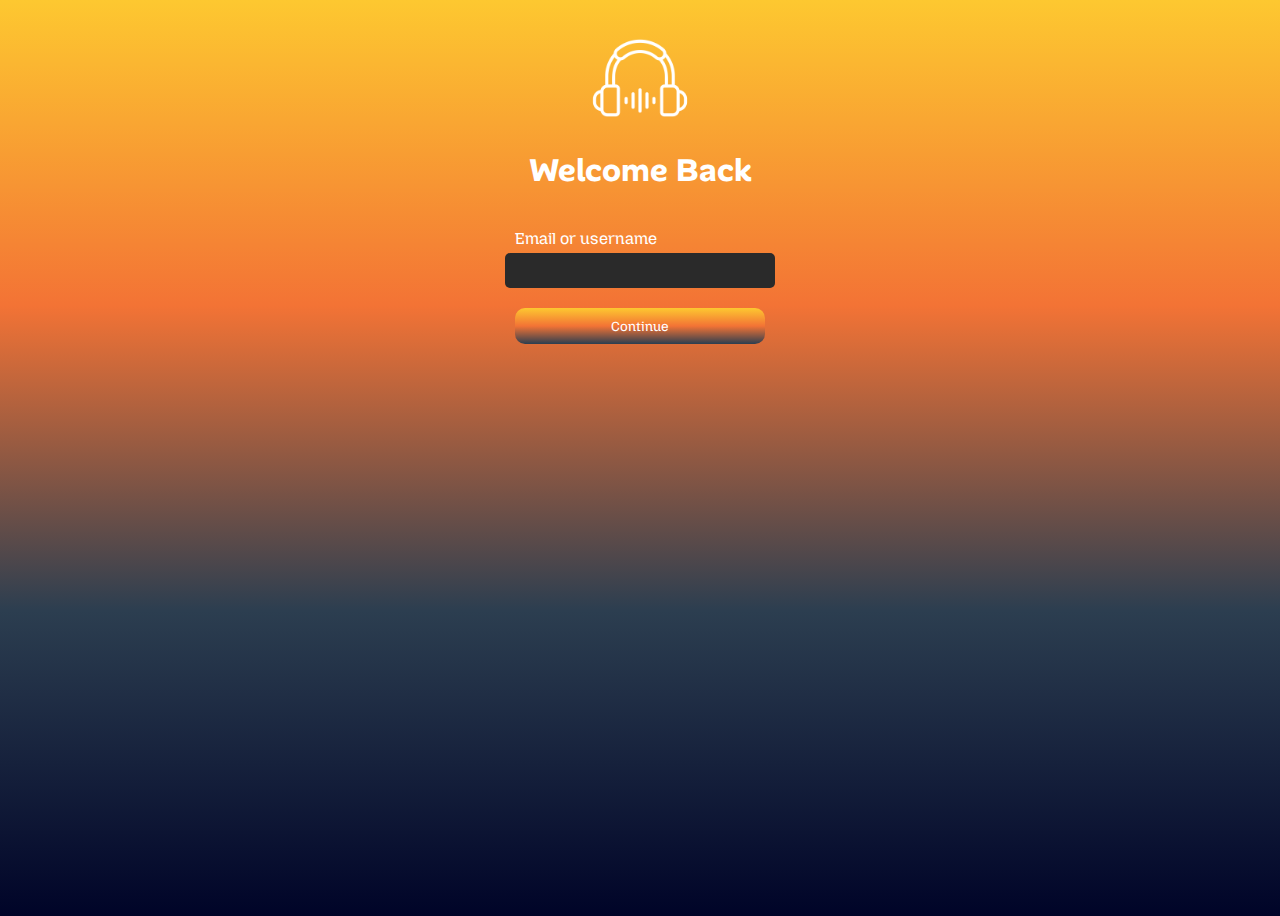
<file: login.html>
<!DOCTYPE html>
<html lang="en">

<head>
    <meta charset="UTF-8">
    <meta name="viewport" content="width=device-width, initial-scale=1.0">
    <title>Vibra</title>
    <link rel="shortcut icon" href="social_media_multimedia_player_sound_audio_music_play_google_icon_228407.ico"
        type="image/x-icon">
    <style>
        @import url('https://fonts.googleapis.com/css2?family=Alan+Sans:wght@300..900&family=Ancizar+Sans:ital,wght@0,100..1000;1,100..1000&family=BBH+Sans+Bogle&family=Baloo+Bhai+2:wght@400..800&family=Bitcount+Grid+Double:wght@100..900&family=Mozilla+Headline:wght@200..700&family=Poppins:wght@400;500;600&display=swap');

        body {
            background: linear-gradient(to top, #000428, #2C3E50, #F37335, #FDC830);
            background-repeat: no-repeat;
            height: 100vh;
        }

        .logo {
            display: flex;
            align-items: center;
            justify-content: center;
            display: flex;
            flex-direction: column;
            font-family: "Alan Sans", sans-serif;
            color: white;
        }

        .logo img {
            padding: 20px 20px 0 20px;
            filter: invert(1);
            width: 100px;
            height: 100px;
        }

        .input {
            display: flex;
            justify-content: center;
            align-items: center;
            flex-direction: column;
        }

        .input p {
            width: 250px;
            /* same as input width */
            text-align: left;
            margin-bottom: 5px;
            color: white;
            font-family: "Mozilla Headline", sans-serif;
        }

        input {
            width: 250px;
            padding: 10px;
            border-radius: 5px;
            background-color: rgb(42, 42, 42);
            border: none;
        }

        .input button {
            font-family: "Mozilla Headline", sans-serif;
            padding: 10px;
            margin: 20px;
            width: 250px;
            border-radius: 10px;
            border: none;
            background: linear-gradient(to top, #2C3E50, #F37335, #FDC830);
            color: white;
        }
    </style>
</head>

<body>
    <div class="logo"><img src="music.png" alt="" srcset="">
        <h1>Welcome Back</h1>
    </div>
    <div class="input">
        <p>Email or username</p>
        <input type="email">
        <button>Continue</button>
    </div>
</body>

</html>
</file>
